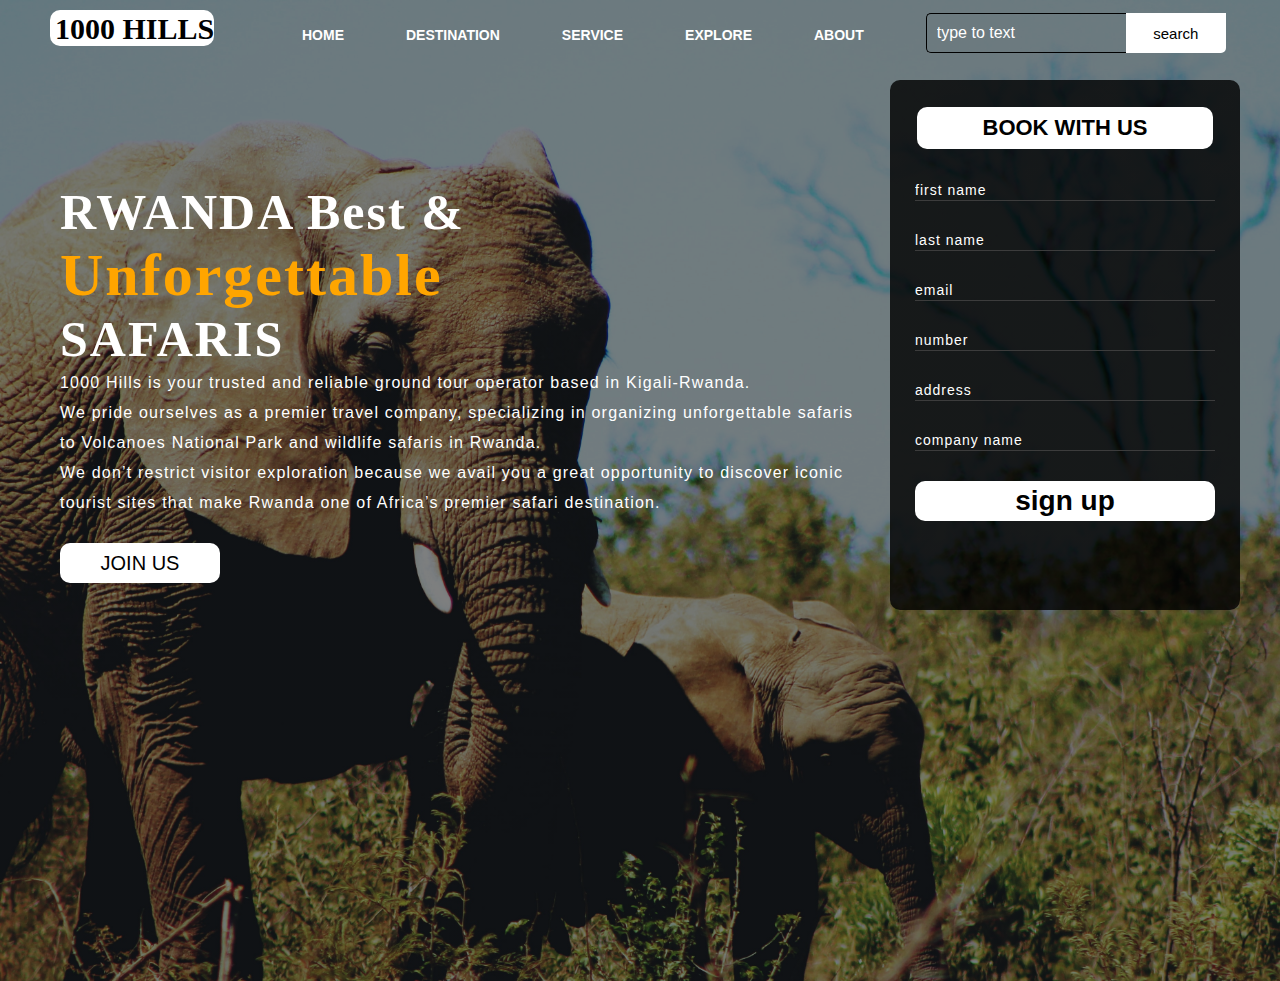
<file: hubert.github.io/index.html>
<!DOCTYPE html>
<html lang="en">
  <head>
    <meta charset="UTF-8" />
    <meta http-equiv="X-UA-Compatible" content="IE=edge" />
    <meta name="viewport" content="width=device-width, initial-scale=1.0" />
    <title>1000 HILLS</title>
    <link rel="stylesheet" href="style.css" />
  </head>
  <body>
    
    <div class="main">
      <div class="navbar">
        <div class="icon">
          <h2 class="logo">1000 HILLS</h2>
        </div>
        <div>
          <ul>
            <li><a href="#">HOME</a></li>
            <li><a href="#">DESTINATION</a></li>
            <li><a href="#">SERVICE</a></li>
            <li><a href="#">EXPLORE</a></li>
            <li><a href="#">ABOUT</a></li>
            <li><a href="#"></a></li>
          </ul>
        </div class="search">
        <input class="srch" type="search" name="" placeholder="type to text">
        <a href="#"><button class="btn">search</button></a>
    </div>
    <div>

    </div>
    <div class="content">
    <h1>RWANDA Best &<br><span>Unforgettable</span> <br>SAFARIS</h1>    
    <p class="par">1000 Hills is your trusted and reliable ground tour operator based in Kigali-Rwanda.<br>
      We pride ourselves as a premier travel company, specializing in organizing unforgettable safaris<br>
       to Volcanoes National Park and wildlife safaris in Rwanda. <br>
       We don’t restrict visitor exploration because we avail you a great opportunity to discover iconic <br>
       tourist sites that make Rwanda one of Africa’s premier safari destination.</p>
    <button class="cn"><a href="#">JOIN US</a></button>
    <div class="form">
        <h2>BOOK WITH US</h2>
        <input type="name" name="first name" placeholder="first name">
        <input type="name" name="last name" placeholder="last name">
        <input type="text" name="email" placeholder="email">
        <input type="text" name="phone Number" placeholder="number">
        <input type="text" name="Address" placeholder="address">
        <input type="name" name="company" placeholder="company name">
        <button class="btnn"><a href="home.html">sign up</a></button>
    </div>
    </div>
   </div>
  
</body>
</html>
</file>
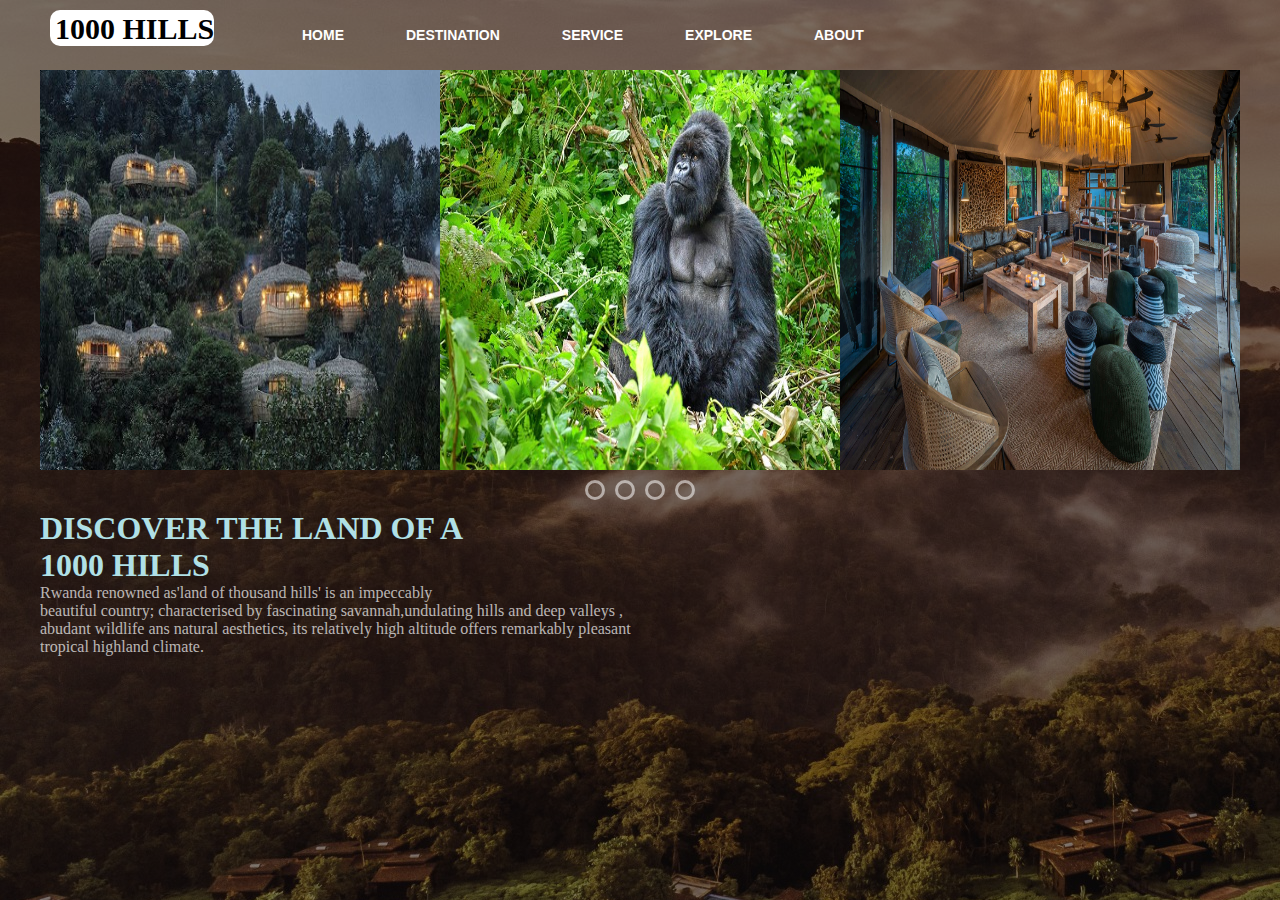
<file: hubert.github.io/home.html>
<!DOCTYPE html>
<html lang="en">
  <head>
    <meta charset="UTF-8" />
    <meta http-equiv="X-UA-Compatible" content="IE=edge" />
    <meta name="viewport" content="width=device-width, initial-scale=1.0" />
    <title>WELCOME</title>
    <link rel="stylesheet" href="hme.css" />
 
  </head>
  <body>
    <div class="main">
      <div class="navbar">
        <div class="icon">
          <h2 class="logo">1000 HILLS</h2>
        </div>
        <div>
          <ul>
            <li><a href="#">HOME</a></li>
            <li><a href="#">DESTINATION</a></li>
            <li><a href="#">SERVICE</a></li>
            <li><a href="#">EXPLORE</a></li>
            <li><a href="#">ABOUT</a></li>
 
    </div>
    <div>

      <div class="slider">
        <div class="images">
          <input type="radio" name="slide" id="img11" checked>
          <input type="radio" name="slide" id="img22">
          <input type="radio" name="slide" id="img33">
          <input type="radio" name="slide" id="img44">
          

          <img src="./11.jpg" class="m11" alt="img11">
          <img src="./22.jpg" class="m22" alt="img22">
          <img src="./33.jpg" class="m33" alt="img33">
          <img src="./44.jpg" class="m44" alt="img44">
          
      </div>
      <div class="dots">
        <label for="img11"></label>
        <label for="img22"></label>
        <label for="img33"></label>
        <label for="img44"></label>
        
      </div>
      <h1 style="color: powderblue;">DISCOVER THE LAND OF A<BR>
      1000 HILLS</h1>    
      <p style="color: rgba(255, 255, 255, 0.699);">Rwanda renowned as'land of thousand hills' is an impeccably <brr>
      <br>beautiful country; characterised by fascinating savannah,undulating hills and deep valleys ,<br>
      abudant wildlife ans natural aesthetics, its relatively high altitude offers remarkably pleasant <br>
    tropical highland climate.  </p>

  </body>
  </html>
</file>
<file: hubert.github.io/style.css>
*{
    margin: 0;
    padding: 0;

}
.main{
    width:100%;
    background: linear-gradient(to top, rgba(0,0,0,0.5)50%,rgba(0,0,0,0.5)50%), url(1.jpg);
    background-size: cover;
    height: 109vh;
    animation: slide 20s infinite;
}

@keyframes slide{
  25%{
    width:100%;
    background: url(6.jpg) ;
    background-position: center;
    background-size: cover;
    height: 109vh;
  }
  50%{
    width:100%;
    background: url(5.jpg) ;
    background-position: center;
    background-size: cover;
    height: 109vh;
  }
  75%{
    width:100%;
    background: url(4.jpg) ;
    background-position: center;
    background-size: cover;
    height: 109vh;
  }
  100%{
    width:100%;
    background: url(7.jpg) ;
    background-position: center;
    background-size: cover;
    height: 109vh;
  }
}
.navbar{
    width: 1200px;
    height: 75px;
    margin: auto;
 }

 .icon{
    width: 200px;
    float: left;
    height:70px;
 }
 .logo{
    color: black;
    font-size: 30px;
    font-family: 'times new roman';
    background: white;
    border-radius: 10px;
    padding-left: 5px;
    float: left;
    padding-top: 2px;
    cursor: pointer;
    margin: 10px;

 }
 .logo:hover{
  background-color: orange;
}
 .menu{
    width: 400px;
    float: left;
    height: 70px;
 }
 ul{
    float: left;
    display: flex;
    justify-content: center;
    align-items: center;
 }
 ul li{
    list-style: none;
    margin-left: 62px;
    margin-top: 27px;
    font-size: 14px;
 }
 ul li a{
    text-decoration: none;
    color: white;
    font-family: arial;
    font-weight: bold;
    transition: 0.4s ease-in-out;
 }
 ul li a:hover{
  color: rgb(199, 146, 48);
 }
 .search{
    width: 330px;
    float: left;
    margin-left: 270;
   }
   .srch{
      font-family:'times new roman';
      width: 200px;
      height: 40px;
      background: transparent;
      border: 1px solid black;
      margin-top: 13px;
      color: white;
      border-right: none;
      font-size: 16px;
      float: left;
      padding: 10px;
      border-bottom-left-radius: 5px;
      border-top-left-radius: 5px;
   }
  
   .btn{
      width: 100px;
      height: 40px;
      background: white;
      border: 2px solid white;
      margin-top: 13px;
      color:black;
      font-size:15px;
      border-bottom-right-radius: 5px;
      border-bottom-right-radius:5px;
   }
    
   .btn:focus{
      outline:none;
   }
  
   .srch:focus{
      outline:none;
   }
   .content{
    width: 1200px;
    height: auto;
    margin: auto;
    color: white;
    position: relative"
  }
  .content .par{
    padding-left: 20px;
    padding-bottom: 25px;
    font-family: arial;
    letter-spacing: 1.2px;
    line-height: 30px;
  }
  .content h1{
    font-family:'times new roman';
    font-size: 50px;
    padding-left: 20px;
    margin-top: 9%;
    letter-spacing: 2px;
  }
  .content .cn{
    width: 160px;
    height: 40px;
    background: white;
    border:none;
    margin-bottom: 10px;
    margin-left: 20px;
    font-size: 20px;
    border-radius: 10px;
    cursor:pointer;
  }
  .content .cn a{
    text-decoration: none;
    color: black;
    transition: .3s ease;
  }
  .cn:hover{
    background-color: orange;
  }
  .content span{
    color: orange;
    font-size: 60px;
  }
  .form{
    width: 300px;
    height: 480px;
    background: linear-gradient(to top,rgba(0,0,0,0.8)50%,rgba(0,0,0,0.8)50% );
    position: absolute;
    top: 80px;
    left: 890px;
    border-radius: 10px;
    padding: 25px;
    
  }
  .form h2{
    width: 280px;
    font-family: sans-serif;
    text-align: center;
    color: black;
    font-size: 22px;
    background-color: white;
    border-radius: 10px;
    margin: 2px;
    padding: 8px;
  }
  .form input{
    width: 300px;
    height: 20px;
    background: transparent;
    border-bottom: 1px solid rgb(60, 60, 60);
    border-top: none;
    border-right: none;
    border-left: none;
    color: white;
    font-size: 14px;
    letter-spacing: 1px;
    margin-top: 29px;
    font-family: sans-serif;
  }
  .form input:focus{
    outline: none;
  }
  ::placeholder{
    color:#fff;
    font-family: arial;
  }
  .btnn{
    width: 300px;
    height:40px ;
    background: white;
    border: none;
    margin-top: 30px;
    font-size: 18px;
    border-radius: 10px;
    cursor: pointer;
    color: white;
    transition: 0.4s ease;
  }
  .btnn:hover{
    background: orange;
    color: orange;
  }
  .btnn a{
    text-decoration: none;
    color:black;
    font-size: 28px;
    font-weight: bold;
  }
  .liw{
    padding-top: 15px;
    padding-bottom: 10px;
    text-align: center;
  }
</file>
<file: hubert.github.io/hme.css>
*{ 
   box-sizing: border-box;
   margin: 0;
   padding: 0;

}

body {
   height: 100vh;
   display: flex;
   justify-content: center;
   background: linear-gradient(to top, rgba(0,0,0,0.5)50%,rgba(0,0,0,0.5)50%), url(88.jpg);

}

.navbar{
   width: 1200px;
   height: 75px;
   margin: auto;
}

.icon{
   width: 200px;
   float: left;
   height:70px;
}
.logo{
   color: black;
   font-size: 30px;
   font-family: 'times new roman';
   background: white;
   border-radius: 10px;
   padding-left: 5px;
   float: left;
   padding-top: 2px;
   cursor: pointer;
   margin: 10px;

}
.logo:hover{
 background-color: orange;
}
.menu{
   width: 400px;
   float: left;
   height: 70px;
}
ul{
   float: left;
   display: flex;
   justify-content: center;
   align-items: center;
}
ul li{
   list-style: none;
   margin-left: 62px;
   margin-top: 27px;
   font-size: 14px;
}
ul li a{
   text-decoration: none;
   color: white;
   font-family: arial;
   font-weight: bold;
   transition: 0.4s ease-in-out;
}
ul li a:hover{
 color: rgb(199, 146, 48);
}


.slider {
   position: relative;
   width: 100%;
   overflow: hidden;
}
.images {
   display: flex;
   width: 60%;
}

.images img {
   height: 400px;
   width: 400px;
   transition: all 0.15s ease;
}
.images input {
   display: none;

}

.dots {
   display: flex;
   justify-content: center;
   margin: 5px;
}

.dots label {
   height: 20px;
   width: 20px;
   border-radius: 50px;
   border: solid #fff8 3px;
   cursor: pointer;
   transition: all 0.15s ease;
   margin: 5px;
}
.dots label:hover {background: #fff8;}
#img11:checked~ .m11 {
   margin-left: 0;
}
#img22:checked~ .m22 {
   margin-left: -100%;
}
#img33:checked~ .m33 {
   margin-left: -200%;
}
#img44:checked~ .m44 {
   margin-left: -300%;
}
</file>
